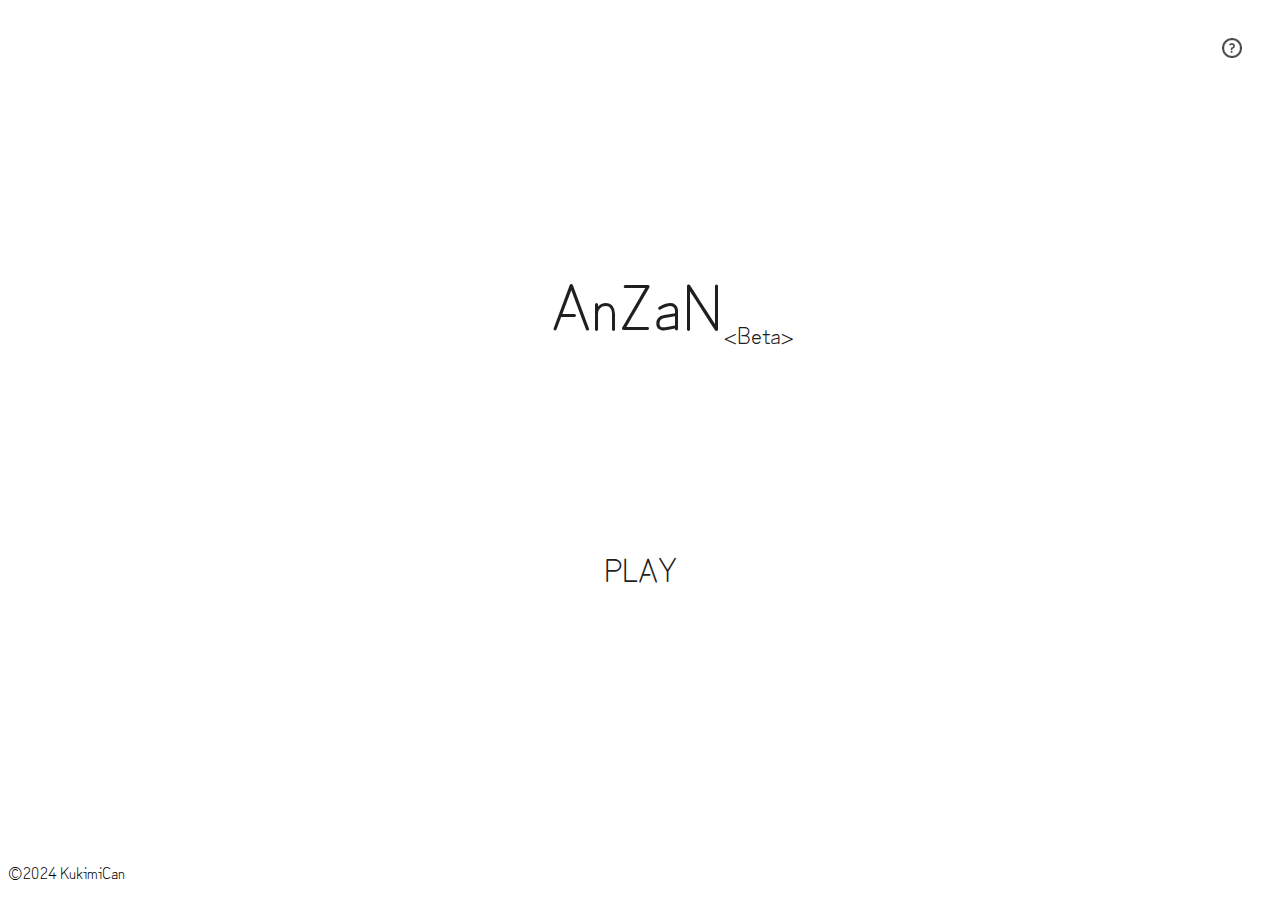
<file: AnZaN/index.html>
<!DOCTYPE html>
<html lang="ja">
<head>
    <meta charset="UTF-8">
    <link rel="stylesheet" href="style.css">
    <title>AnZaN</title>
</head>
<body>
    
    <div id="info-box">
    <a href="info/HowtoPlay.html"><img src="img/info.png" id="info"></a>
    </div>
    <div id="main">
        <p id = title>AnZaN<sub>&ltBeta&gt</sub></p>
    </div>
    <div id="main">
        <a id = startbtn href="play/play.html">PLAY</a>
    </div>
    <p id="copyright">©2024 KukimiCan</p>
</body>
</html>
</file>
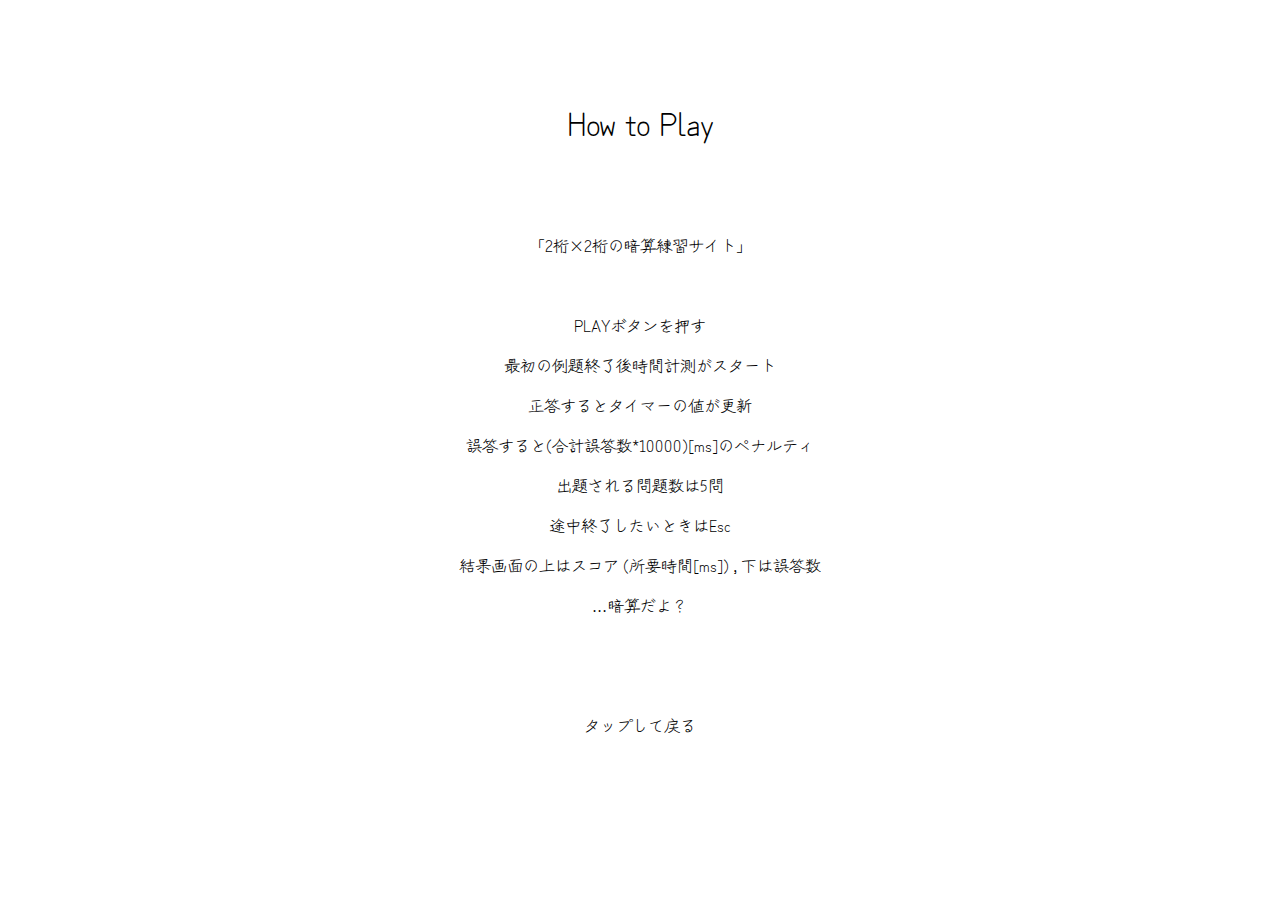
<file: AnZaN/info/HowtoPlay.html>
<!DOCTYPE html>
<html lang="ja">
<head>
    <meta charset="UTF-8">
    <title>AnZaN</title>
    <link rel="stylesheet" href="style-info.css">
</head>
<body onclick="history.back()">
    <div id="title">
        <h1>How to Play</h1>
    </div>
    <div id="main">
        <p>「2桁×2桁の暗算練習サイト」</p>
        <p>　</p>
        <p>PLAYボタンを押す</p>
        <p>最初の例題終了後時間計測がスタート</p>
        <p>正答するとタイマーの値が更新</p>
        <p>誤答すると(合計誤答数*10000)[ms]のペナルティ</p>
        <p>出題される問題数は5問</p>
        <p>途中終了したいときはEsc</p>
        <p>結果画面の上はスコア (所要時間[ms]) , 下は誤答数</p>
        <p>…暗算だよ？</p>
        <p>　</p>
        <p>　</p>
        <p>タップして戻る</p>

    </div>
</body>
</html>
</file>
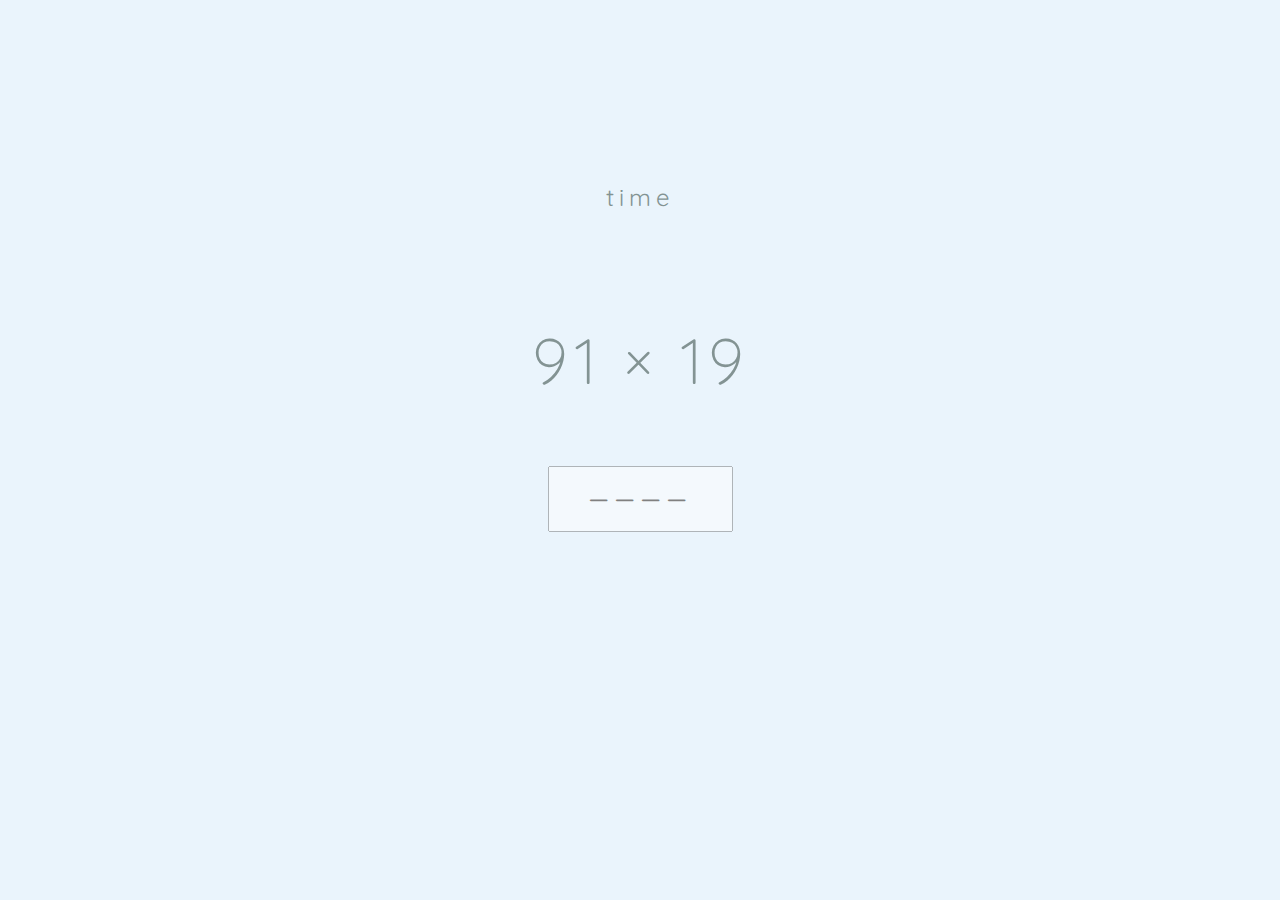
<file: AnZaN/play/play.html>
<!DOCTYPE html>
<html lang="ja">
<head>
    <meta charset="UTF-8">
    <title>AnZaN</title>
    <script src="https://ajax.googleapis.com/ajax/libs/jquery/3.4.1/jquery.min.js"></script>
    <script src="main.js"></script>
    <link rel="stylesheet" href="style-play.css">
</head>
<body>
    <div id="timer-display">
        <p id="timer">time</p>
    </div>
    <div id="question-display">
        <p id="question"></p>
    </div>
    <div id="answer-display">
        <p id="answer"></p>
        <input id="damy" inputmode="numeric"></input>
    </div>
    <script>makeQuestion(true)</script>
</body>
</html>
</file>
<file: AnZaN/style.css>
@import url('https://fonts.googleapis.com/css?family=Quicksand:300,400,500,700');
@import url('https://fonts.googleapis.com/css2?family=Zen+Kurenaido&display=swap');

#title{
    font-family: Zen Kurenaido;
    font-size: 64px;
    font-weight: 300;
    color: rgb(31, 31, 31);
    padding-left: 65px;
}

#startbtn{
    color: rgb(31, 31, 31);
    font-family: Zen Kurenaido;
    font-size: 32px;
    border: 0;
    background: #ffffff;
    outline: 0px solid;
    outline-color: #51f6dd;
    outline-offset: 0px;
    display: inline-block;
    transition: .3s;
    text-decoration:none;
}
#startbtn:hover {
    color: #51f6dd;
    animation: light .8s infinite;
  }
  @keyframes light {
    100% { 
        outline: 1px solid;
        outline-color: transparent;
        outline-offset: 12px;
    }
  }

#main{
    margin-left: auto;
    margin-right: auto;
    /* width: 18em; */
    text-align: center;
    padding-top: 130px;
    /* background: #000; */
}

sub{
    font-size: 24px;
    font-weight: 400;
    /* color: #51f6dd; */
}

#info-box{
    text-align: right;
}

#info{
    height: 20px;
    padding-right: 30px;
    padding-top: 30px;
}

#copyright{
    font-family: Zen Kurenaido;
    position: absolute;
	bottom: 0;
}
</file>
<file: AnZaN/info/style-info.css>
@import url('https://fonts.googleapis.com/css?family=Quicksand:300,400,500,700');
@import url('https://fonts.googleapis.com/css2?family=Zen+Kurenaido&display=swap');
h1{
    font-family: Zen Kurenaido ;
    font-size: 32px;
    font-weight: 400;
}
#title{
    text-align: center;
    padding-top: 70px;
}

#main{
    text-align: center;
    padding-top: 50px;
}

p{
    font-family: Zen Kurenaido ;
    font-size: 16px;
    font-weight: 400;
}
</file>
<file: AnZaN/play/style-play.css>
@import url('https://fonts.googleapis.com/css?family=Quicksand:300,400,500,700');
@import url('https://fonts.googleapis.com/css2?family=Zen+Kurenaido&display=swap');

body{
    background-color: #eaf4fc;
    opacity: 1; /* 追加 */
    transition: opacity 0.5s ease-in-out; /* 追加 */
}

#timer{
    font-family: Quicksand;
    font-size: 24px;
    font-weight: 400;
    letter-spacing: 5px;
    color: #839393;
}

#question{
    font-family: Quicksand;
    font-size: 64px;
    font-weight: 300;
    letter-spacing: 5px;
}

#answer{
    font-family: Quicksand;
    font-size: 32px;
    font-weight: 400;
    letter-spacing: 5px;
    opacity: 1;
    position: relative;
}

#damy{
    opacity: 0.5;
    position: relative;
    top: -70px;
    right: 0px;
    height: 60px;
}

#timer-display{
    margin-left: auto;
    margin-right: auto;
    /* width: 50em; */
    text-align: center;
    padding-top: 150px;
    /* background: #000; */
}
#question-display{
    margin-left: auto;
    margin-right: auto;
    /* width: 50em; */
    text-align: center;
    padding-top: 20px;
    /* background: #000; */
}

#answer-display{
    margin-left: auto;
    margin-right: auto;
    /* width: 50em; */
    text-align: center;
    /* background: #000; */
}
</file>
